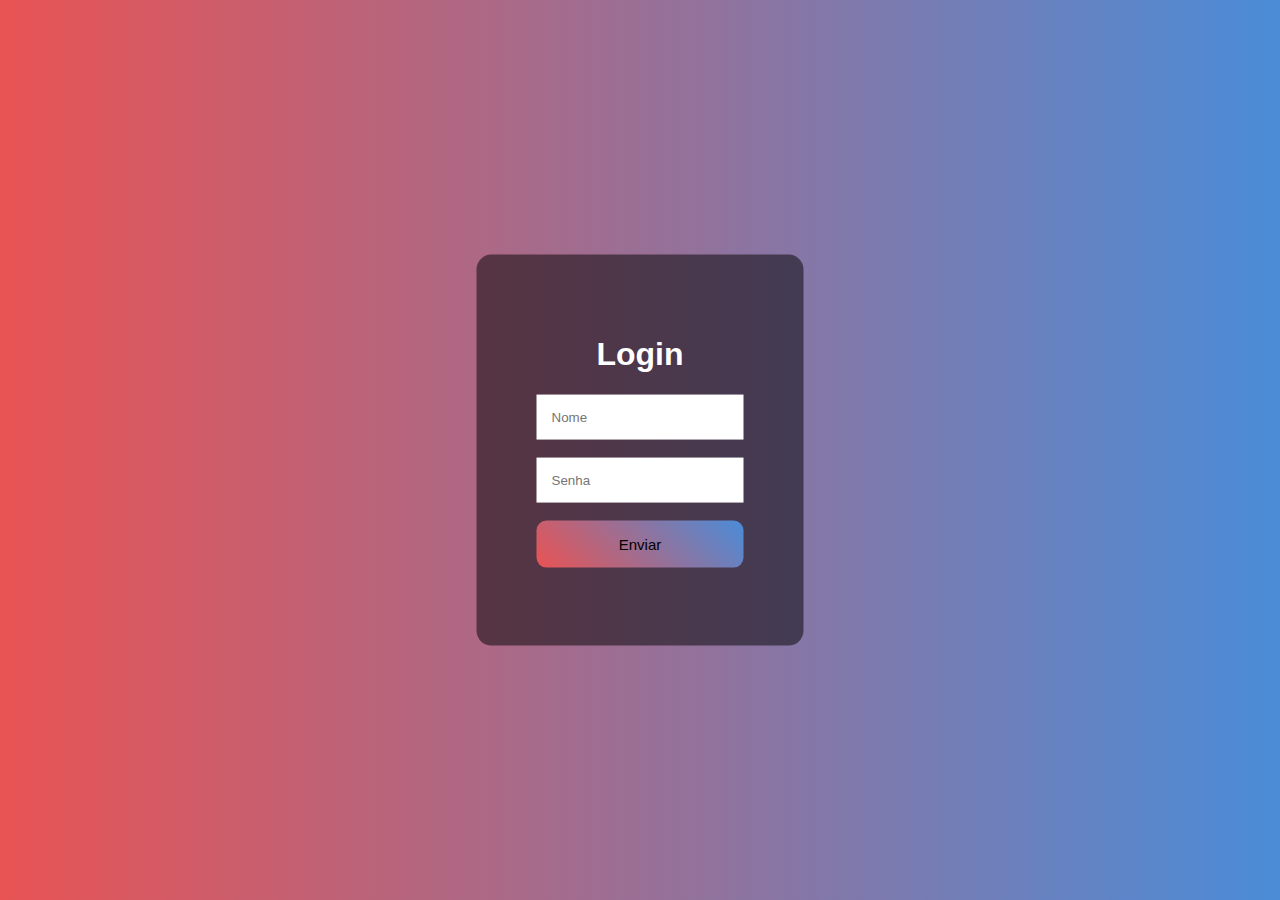
<file: index.html>
<!DOCTYPE html>
<html lang="pt-br">
<head>
    <link rel="stylesheet" href="./css/style.css">
    <meta charset="UTF-8">
    <meta name="viewport" content="width=device-width, initial-scale=1.0">
    <title>Login</title>
</head>
    <div>
        
        <h1 class="login">Login</h1>
        <input type="text" placeholder="Nome">
        <br><br>
        <input type="password" placeholder="Senha"> 
        <br><br>
        <a href="https://www.youtube.com/watch?v=dQw4w9WgXcQ"><button>Enviar</button></a>
        <br><br>
    </div>
<body>
</body>
</html>
</file>
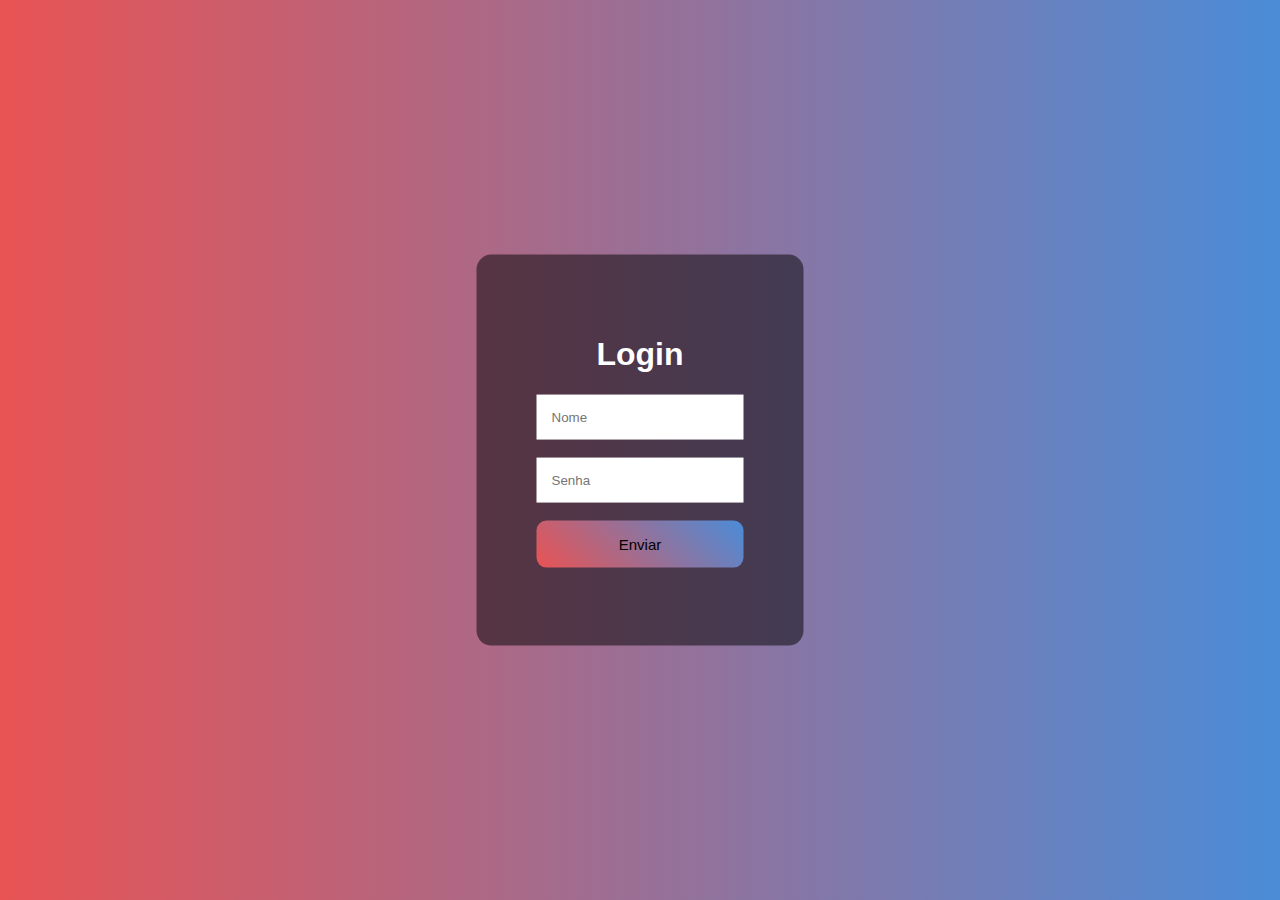
<file: login.html>
<!DOCTYPE html>
<html lang="pt-br">
<head>
    <link rel="stylesheet" href="./css/style.css">
    <meta charset="UTF-8">
    <meta name="viewport" content="width=device-width, initial-scale=1.0">
    <title>Login</title>
</head>
    <div>
        
        <h1 class="login">Login</h1>
        <input type="text" placeholder="Nome">
        <br><br>
        <input type="password" placeholder="Senha"> 
        <br><br>
        <button>Enviar</button>
        <br><br>
    </div>
<body>
</body>
</html>
</file>
<file: css/style.css>
body{
    font-family: Arial, Helvetica, sans-serif;
    background-image: linear-gradient(45deg, rgb(233, 83, 83), rgb(74, 140, 216));
}
div{
    background-color: rgba(0,0,0,0.5);
    position: absolute; 
    top: 50%;
    left: 50%;
    transform: translate(-50%, -50%);
    padding: 60px;
    border-radius: 15px;
    color: white;
}
input{
    padding: 15px;
    border:none ;
    outline: none;
    font-size: 15;
}

.login {
    text-align: center;
}
button{
    background: linear-gradient(45deg, rgb(233, 83, 83), rgb(74, 140, 216)) ;
    border: none;
    padding: 15px;
    width: 100%;
    border-radius: 10px;
    color: black;
    font-size: 15px;
    cursor: pointer;

}
button:hover{
    background: linear-gradient(45deg, rgb(139, 72, 72), rgb(80, 120, 167));
    cursor: pointer;
}
</file>
